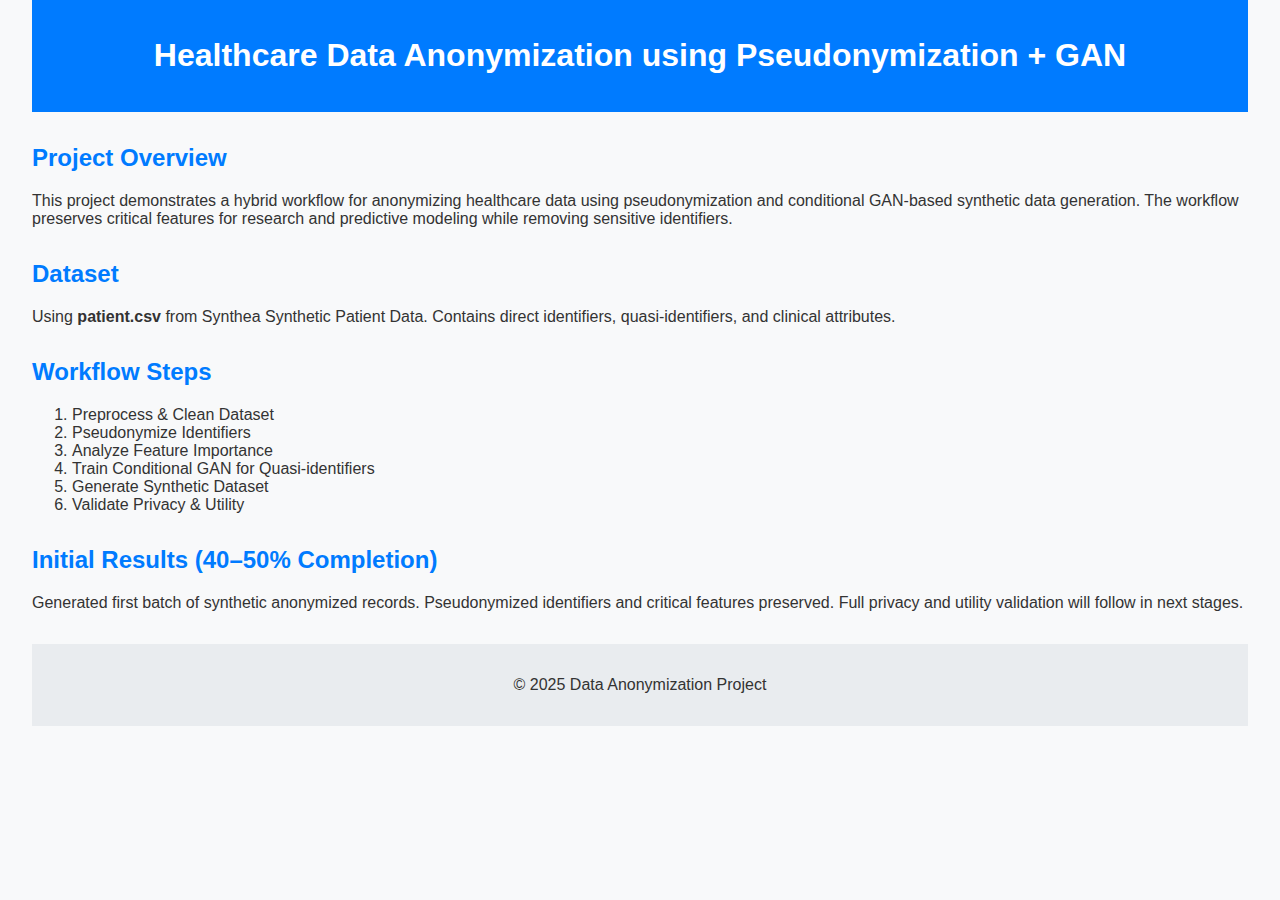
<file: web/index.html>
<!DOCTYPE html>
<html lang="en">
<head>
    <meta charset="UTF-8">
    <meta name="viewport" content="width=device-width, initial-scale=1.0">
    <title>Healthcare Data Anonymization Project</title>
    <link rel="stylesheet" href="style.css">
</head>
<body>
    <header>
        <h1>Healthcare Data Anonymization using Pseudonymization + GAN</h1>
    </header>

    <section id="overview">
        <h2>Project Overview</h2>
        <p>This project demonstrates a hybrid workflow for anonymizing healthcare data using pseudonymization and conditional GAN-based synthetic data generation. The workflow preserves critical features for research and predictive modeling while removing sensitive identifiers.</p>
    </section>

    <section id="dataset">
        <h2>Dataset</h2>
        <p>Using <strong>patient.csv</strong> from Synthea Synthetic Patient Data. Contains direct identifiers, quasi-identifiers, and clinical attributes.</p>
    </section>

    <section id="workflow">
        <h2>Workflow Steps</h2>
        <ol>
            <li>Preprocess & Clean Dataset</li>
            <li>Pseudonymize Identifiers</li>
            <li>Analyze Feature Importance</li>
            <li>Train Conditional GAN for Quasi-identifiers</li>
            <li>Generate Synthetic Dataset</li>
            <li>Validate Privacy & Utility</li>
        </ol>
    </section>

    <section id="results">
        <h2>Initial Results (40–50% Completion)</h2>
        <p>Generated first batch of synthetic anonymized records. Pseudonymized identifiers and critical features preserved. Full privacy and utility validation will follow in next stages.</p>
    </section>

    <footer>
        <p>© 2025 Data Anonymization Project</p>
    </footer>
</body>
</html>
</file>
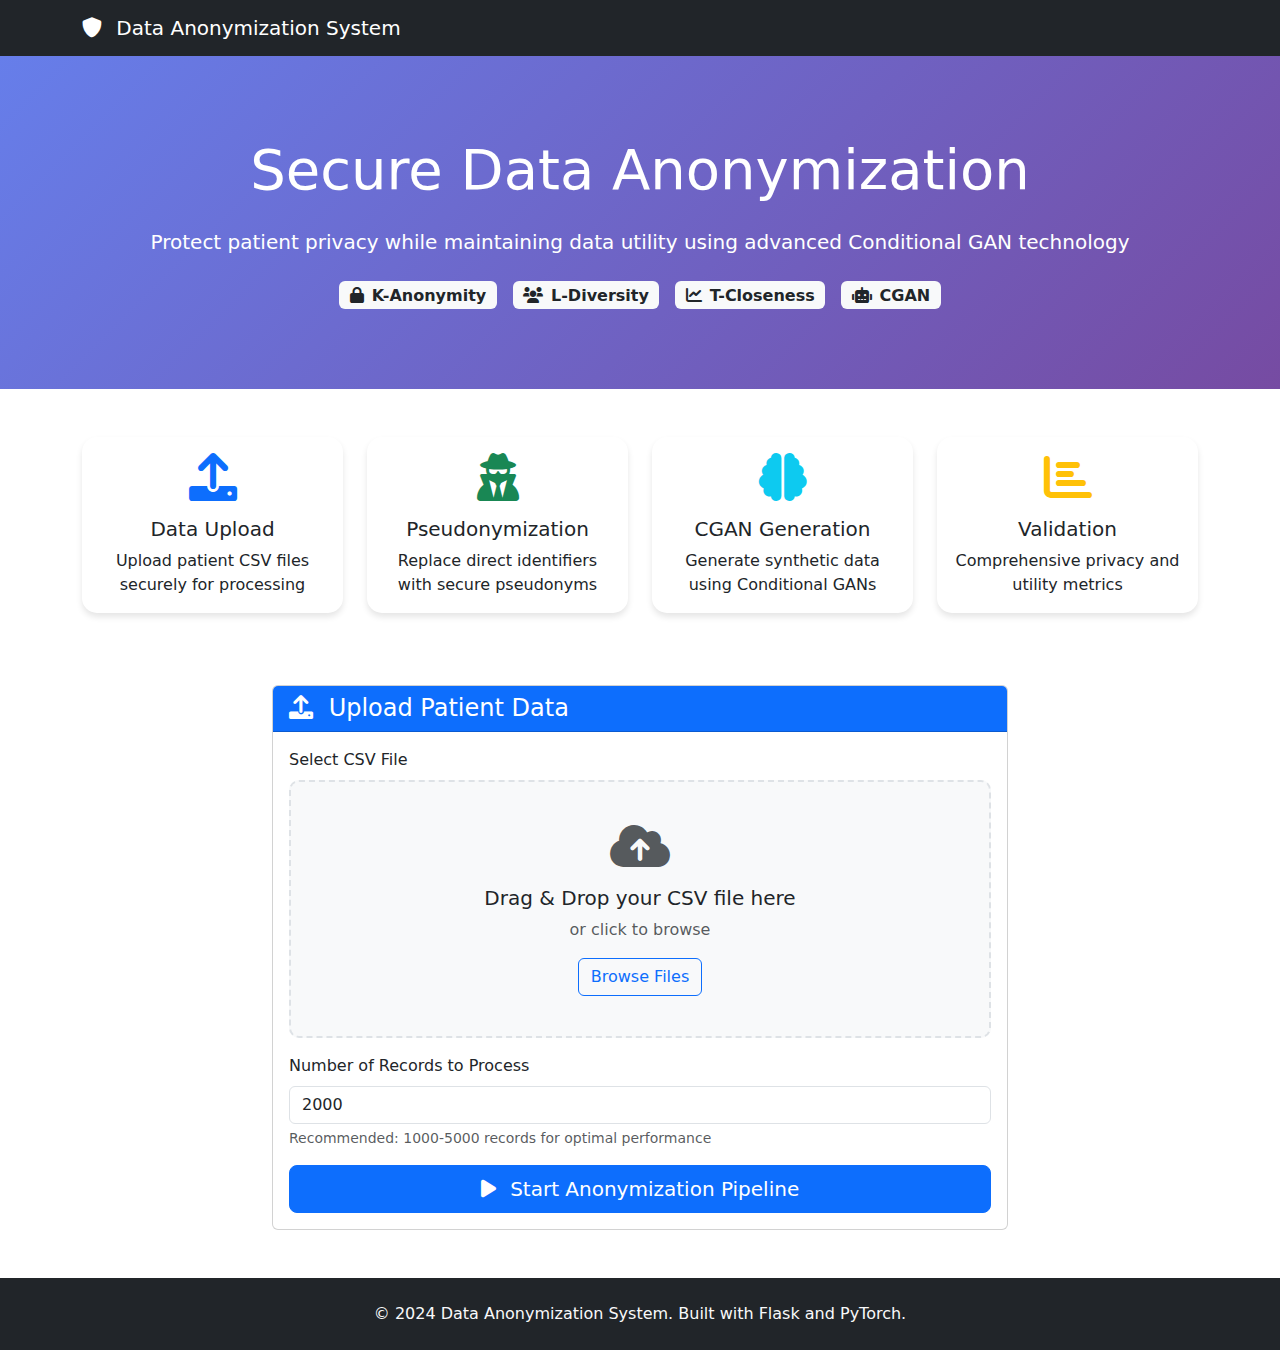
<file: web/templates/index.html>
<!DOCTYPE html>
<html lang="en">
<head>
    <meta charset="UTF-8">
    <meta name="viewport" content="width=device-width, initial-scale=1.0">
    <title>Data Anonymization System - CGAN</title>
    <link href="https://cdn.jsdelivr.net/npm/bootstrap@5.1.3/dist/css/bootstrap.min.css" rel="stylesheet">
    <link href="https://cdnjs.cloudflare.com/ajax/libs/font-awesome/6.0.0/css/all.min.css" rel="stylesheet">
    <style>
        .hero-section {
            background: linear-gradient(135deg, #667eea 0%, #764ba2 100%);
            color: white;
            padding: 80px 0;
        }
        .feature-card {
            border: none;
            border-radius: 15px;
            box-shadow: 0 4px 6px rgba(0, 0, 0, 0.1);
            transition: transform 0.3s ease;
        }
        .feature-card:hover {
            transform: translateY(-5px);
        }
        .upload-area {
            border: 2px dashed #dee2e6;
            border-radius: 10px;
            padding: 40px;
            text-align: center;
            background-color: #f8f9fa;
            transition: border-color 0.3s ease;
        }
        .upload-area:hover {
            border-color: #667eea;
        }
        .upload-area.dragover {
            border-color: #667eea;
            background-color: #e3f2fd;
        }
        .progress-container {
            display: none;
        }
        .log-container {
            max-height: 300px;
            overflow-y: auto;
            background-color: #f8f9fa;
            border-radius: 5px;
            padding: 15px;
            font-family: 'Courier New', monospace;
            font-size: 0.9em;
        }
        .status-indicator {
            display: inline-block;
            width: 12px;
            height: 12px;
            border-radius: 50%;
            margin-right: 8px;
        }
        .status-running {
            background-color: #ffc107;
            animation: pulse 1.5s infinite;
        }
        .status-completed {
            background-color: #28a745;
        }
        .status-error {
            background-color: #dc3545;
        }
        @keyframes pulse {
            0% { opacity: 1; }
            50% { opacity: 0.5; }
            100% { opacity: 1; }
        }
    </style>
</head>
<body>
    <!-- Navigation -->
    <nav class="navbar navbar-expand-lg navbar-dark bg-dark">
        <div class="container">
            <a class="navbar-brand" href="#">
                <i class="fas fa-shield-alt me-2"></i>
                Data Anonymization System
            </a>
        </div>
    </nav>

    <!-- Hero Section -->
    <section class="hero-section">
        <div class="container text-center">
            <h1 class="display-4 mb-4">Secure Data Anonymization</h1>
            <p class="lead mb-4">Protect patient privacy while maintaining data utility using advanced Conditional GAN technology</p>
            <div class="row justify-content-center">
                <div class="col-md-8">
                    <div class="d-flex justify-content-center gap-3">
                        <span class="badge bg-light text-dark fs-6">
                            <i class="fas fa-lock me-2"></i>K-Anonymity
                        </span>
                        <span class="badge bg-light text-dark fs-6">
                            <i class="fas fa-users me-2"></i>L-Diversity
                        </span>
                        <span class="badge bg-light text-dark fs-6">
                            <i class="fas fa-chart-line me-2"></i>T-Closeness
                        </span>
                        <span class="badge bg-light text-dark fs-6">
                            <i class="fas fa-robot me-2"></i>CGAN
                        </span>
                    </div>
                </div>
            </div>
        </div>
    </section>

    <!-- Main Content -->
    <div class="container my-5">
        <!-- Features Overview -->
        <div class="row mb-5">
            <div class="col-md-3 mb-4">
                <div class="card feature-card h-100">
                    <div class="card-body text-center">
                        <i class="fas fa-upload fa-3x text-primary mb-3"></i>
                        <h5 class="card-title">Data Upload</h5>
                        <p class="card-text">Upload patient CSV files securely for processing</p>
                    </div>
                </div>
            </div>
            <div class="col-md-3 mb-4">
                <div class="card feature-card h-100">
                    <div class="card-body text-center">
                        <i class="fas fa-user-secret fa-3x text-success mb-3"></i>
                        <h5 class="card-title">Pseudonymization</h5>
                        <p class="card-text">Replace direct identifiers with secure pseudonyms</p>
                    </div>
                </div>
            </div>
            <div class="col-md-3 mb-4">
                <div class="card feature-card h-100">
                    <div class="card-body text-center">
                        <i class="fas fa-brain fa-3x text-info mb-3"></i>
                        <h5 class="card-title">CGAN Generation</h5>
                        <p class="card-text">Generate synthetic data using Conditional GANs</p>
                    </div>
                </div>
            </div>
            <div class="col-md-3 mb-4">
                <div class="card feature-card h-100">
                    <div class="card-body text-center">
                        <i class="fas fa-chart-bar fa-3x text-warning mb-3"></i>
                        <h5 class="card-title">Validation</h5>
                        <p class="card-text">Comprehensive privacy and utility metrics</p>
                    </div>
                </div>
            </div>
        </div>

        <!-- Upload Section -->
        <div class="row">
            <div class="col-lg-8 mx-auto">
                <div class="card">
                    <div class="card-header bg-primary text-white">
                        <h4 class="mb-0">
                            <i class="fas fa-upload me-2"></i>
                            Upload Patient Data
                        </h4>
                    </div>
                    <div class="card-body">
                        <form id="uploadForm" enctype="multipart/form-data">
                            <div class="mb-3">
                                <label for="file" class="form-label">Select CSV File</label>
                                <div class="upload-area" id="uploadArea">
                                    <i class="fas fa-cloud-upload-alt fa-3x text-muted mb-3"></i>
                                    <h5>Drag & Drop your CSV file here</h5>
                                    <p class="text-muted">or click to browse</p>
                                    <input type="file" id="file" name="file" accept=".csv" class="d-none" required>
                                    <button type="button" class="btn btn-outline-primary" onclick="document.getElementById('file').click()">
                                        Browse Files
                                    </button>
                                </div>
                            </div>
                            
                            <div class="mb-3">
                                <label for="n_records" class="form-label">Number of Records to Process</label>
                                <input type="number" class="form-control" id="n_records" name="n_records" 
                                       value="2000" min="100" max="10000">
                                <div class="form-text">Recommended: 1000-5000 records for optimal performance</div>
                            </div>
                            
                            <div class="d-grid">
                                <button type="submit" class="btn btn-primary btn-lg" id="uploadBtn">
                                    <i class="fas fa-play me-2"></i>
                                    Start Anonymization Pipeline
                                </button>
                            </div>
                        </form>
                    </div>
                </div>
            </div>
        </div>

        <!-- Progress Section -->
        <div class="progress-container mt-4" id="progressContainer">
            <div class="row">
                <div class="col-lg-8 mx-auto">
                    <div class="card">
                        <div class="card-header bg-info text-white">
                            <h5 class="mb-0">
                                <i class="fas fa-cogs me-2"></i>
                                Pipeline Progress
                            </h5>
                        </div>
                        <div class="card-body">
                            <div class="mb-3">
                                <div class="d-flex align-items-center mb-2">
                                    <span class="status-indicator status-running" id="statusIndicator"></span>
                                    <span class="fw-bold" id="currentStep">Initializing...</span>
                                </div>
                                <div class="progress">
                                    <div class="progress-bar progress-bar-striped progress-bar-animated" 
                                         role="progressbar" style="width: 0%" id="progressBar"></div>
                                </div>
                            </div>
                            
                            <div class="mb-3">
                                <h6>Pipeline Logs:</h6>
                                <div class="log-container" id="logContainer">
                                    <div class="text-muted">Waiting for pipeline to start...</div>
                                </div>
                            </div>
                            
                            <div class="d-grid">
                                <button class="btn btn-success" id="viewResultsBtn" style="display: none;">
                                    <i class="fas fa-eye me-2"></i>
                                    View Results
                                </button>
                            </div>
                        </div>
                    </div>
                </div>
            </div>
        </div>
    </div>

    <!-- Footer -->
    <footer class="bg-dark text-light py-4 mt-5">
        <div class="container text-center">
            <p class="mb-0">&copy; 2024 Data Anonymization System. Built with Flask and PyTorch.</p>
        </div>
    </footer>

    <script src="https://cdn.jsdelivr.net/npm/bootstrap@5.1.3/dist/js/bootstrap.bundle.min.js"></script>
    <script>
        let currentOutputDir = null;
        let statusCheckInterval = null;

        // File upload handling
        const uploadArea = document.getElementById('uploadArea');
        const fileInput = document.getElementById('file');

        uploadArea.addEventListener('dragover', (e) => {
            e.preventDefault();
            uploadArea.classList.add('dragover');
        });

        uploadArea.addEventListener('dragleave', () => {
            uploadArea.classList.remove('dragover');
        });

        uploadArea.addEventListener('drop', (e) => {
            e.preventDefault();
            uploadArea.classList.remove('dragover');
            const files = e.dataTransfer.files;
            if (files.length > 0) {
                fileInput.files = files;
                updateFileDisplay(files[0]);
            }
        });

        fileInput.addEventListener('change', (e) => {
            if (e.target.files.length > 0) {
                updateFileDisplay(e.target.files[0]);
            }
        });

        function updateFileDisplay(file) {
            const uploadArea = document.getElementById('uploadArea');
            uploadArea.innerHTML = `
                <i class="fas fa-file-csv fa-3x text-success mb-3"></i>
                <h5>${file.name}</h5>
                <p class="text-muted">Size: ${(file.size / 1024 / 1024).toFixed(2)} MB</p>
                <button type="button" class="btn btn-outline-primary" onclick="document.getElementById('file').click()">
                    Change File
                </button>
            `;
        }

        // Form submission
        document.getElementById('uploadForm').addEventListener('submit', async (e) => {
            e.preventDefault();
            
            const formData = new FormData();
            const file = fileInput.files[0];
            const nRecords = document.getElementById('n_records').value;
            
            if (!file) {
                alert('Please select a file to upload.');
                return;
            }
            
            formData.append('file', file);
            formData.append('n_records', nRecords);
            
            try {
                const response = await fetch('/upload', {
                    method: 'POST',
                    body: formData
                });
                
                const result = await response.json();
                
                if (result.success) {
                    currentOutputDir = result.output_dir;
                    showProgress();
                    startStatusCheck();
                } else {
                    alert('Upload failed: ' + result.error);
                }
            } catch (error) {
                alert('Upload failed: ' + error.message);
            }
        });

        function showProgress() {
            document.getElementById('progressContainer').style.display = 'block';
            document.getElementById('uploadBtn').disabled = true;
            document.getElementById('uploadBtn').innerHTML = '<i class="fas fa-spinner fa-spin me-2"></i>Processing...';
        }

        function startStatusCheck() {
            statusCheckInterval = setInterval(checkStatus, 2000);
        }

        async function checkStatus() {
            try {
                const response = await fetch('/status');
                const status = await response.json();
                
                updateProgress(status);
                
                if (!status.running && status.error) {
                    clearInterval(statusCheckInterval);
                    showError(status.error);
                } else if (!status.running && status.progress === 100) {
                    clearInterval(statusCheckInterval);
                    showCompleted();
                }
            } catch (error) {
                console.error('Error checking status:', error);
            }
        }

        function updateProgress(status) {
            const progressBar = document.getElementById('progressBar');
            const currentStep = document.getElementById('currentStep');
            const logContainer = document.getElementById('logContainer');
            const statusIndicator = document.getElementById('statusIndicator');
            
            progressBar.style.width = status.progress + '%';
            progressBar.setAttribute('aria-valuenow', status.progress);
            
            if (status.current_step) {
                currentStep.textContent = status.current_step;
            }
            
            if (status.logs && status.logs.length > 0) {
                logContainer.innerHTML = status.logs.map(log => `<div>${log}</div>`).join('');
                logContainer.scrollTop = logContainer.scrollHeight;
            }
            
            // Update status indicator
            statusIndicator.className = 'status-indicator';
            if (status.running) {
                statusIndicator.classList.add('status-running');
            } else if (status.error) {
                statusIndicator.classList.add('status-error');
            } else if (status.progress === 100) {
                statusIndicator.classList.add('status-completed');
            }
        }

        function showError(error) {
            const statusIndicator = document.getElementById('statusIndicator');
            const currentStep = document.getElementById('currentStep');
            const viewResultsBtn = document.getElementById('viewResultsBtn');
            
            statusIndicator.className = 'status-indicator status-error';
            currentStep.textContent = 'Pipeline failed';
            viewResultsBtn.style.display = 'none';
            
            document.getElementById('uploadBtn').disabled = false;
            document.getElementById('uploadBtn').innerHTML = '<i class="fas fa-play me-2"></i>Start Anonymization Pipeline';
        }

        function showCompleted() {
            const statusIndicator = document.getElementById('statusIndicator');
            const currentStep = document.getElementById('currentStep');
            const viewResultsBtn = document.getElementById('viewResultsBtn');
            
            statusIndicator.className = 'status-indicator status-completed';
            currentStep.textContent = 'Pipeline completed successfully!';
            viewResultsBtn.style.display = 'block';
            
            document.getElementById('uploadBtn').disabled = false;
            document.getElementById('uploadBtn').innerHTML = '<i class="fas fa-play me-2"></i>Start Anonymization Pipeline';
        }

        document.getElementById('viewResultsBtn').addEventListener('click', () => {
            if (currentOutputDir) {
                window.location.href = `/results/${currentOutputDir}`;
            }
        });
    </script>
</body>
</html>
</file>
<file: web/style.css>
body {
    font-family: Arial, sans-serif;
    margin: 0;
    padding: 0 2rem;
    background-color: #f8f9fa;
    color: #333;
}

header {
    background-color: #007bff;
    color: white;
    padding: 1rem 0;
    text-align: center;
}

section {
    margin: 2rem 0;
}

h2 {
    color: #007bff;
}

footer {
    text-align: center;
    padding: 1rem 0;
    background-color: #e9ecef;
    margin-top: 2rem;
}
</file>
